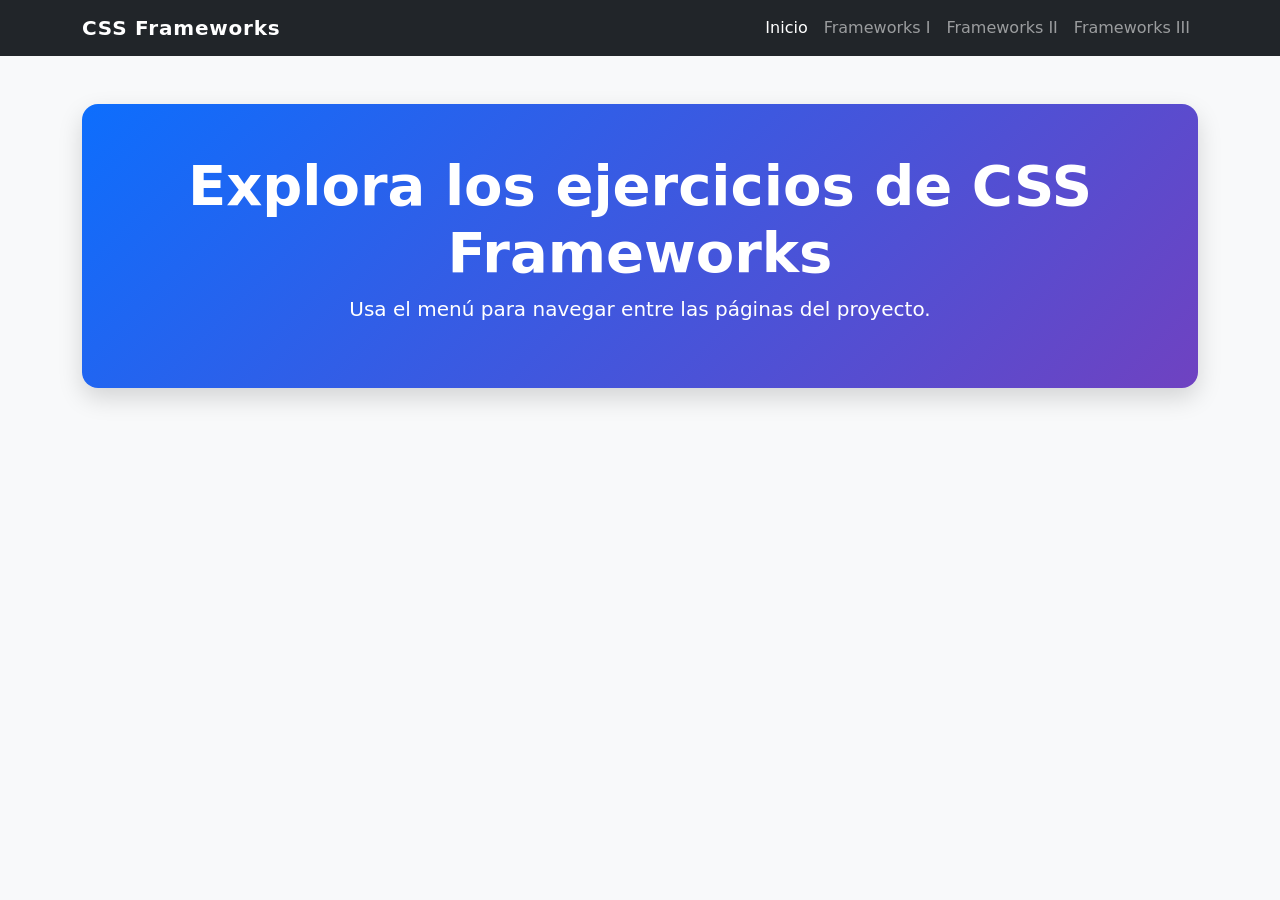
<file: index.html>
<!doctype html>
<html lang="en">

<head>
    <meta charset="utf-8">
    <meta name="viewport" content="width=device-width, initial-scale=1">
    <title>Bootstrap demo</title>
    <!-- CSS de Bootstrap vía CDN -->
    <link href="https://cdn.jsdelivr.net/npm/bootstrap@5.3.8/dist/css/bootstrap.min.css" rel="stylesheet"
        integrity="sha384-sRIl4kxILFvY47J16cr9ZwB07vP4J8+LH7qKQnuqkuIAvNWLzeN8tE5YBujZqJLB" crossorigin="anonymous">
    <!-- Bootstrap Icons -->
    <link rel="stylesheet" href="https://cdn.jsdelivr.net/npm/bootstrap-icons@1.13.1/font/bootstrap-icons.min.css">
    <link rel="stylesheet" href="style.css">
</head>

<body>
    <nav class="navbar navbar-expand-lg navbar-dark bg-dark">
        <div class="container">
            <a class="navbar-brand" href="index.html">CSS Frameworks</a>
            <button class="navbar-toggler" type="button" data-bs-toggle="collapse" data-bs-target="#navbarNav"
                aria-controls="navbarNav" aria-expanded="false" aria-label="Toggle navigation">
                <span class="navbar-toggler-icon"></span>
            </button>
            <div class="collapse navbar-collapse" id="navbarNav">
                <ul class="navbar-nav ms-auto">
                    <li class="nav-item">
                        <a class="nav-link active" aria-current="page" href="index.html">Inicio</a>
                    </li>
                    <li class="nav-item">
                        <a class="nav-link" href="CSS_Frameworks_I.html">Frameworks I</a>
                    </li>
                    <li class="nav-item">
                        <a class="nav-link" href="CSS_Frameworks_II.html">Frameworks II</a>
                    </li>
                    <li class="nav-item">
                        <a class="nav-link" href="CSS_Frameworks_III.html">Frameworks III</a>
                    </li>
                </ul>
            </div>
        </div>
    </nav>

    <main class="container py-5">
        <section class="hero-section text-center">
            <h1 class="display-4 fw-bold">Explora los ejercicios de CSS Frameworks</h1>
            <p class="lead">Usa el menú para navegar entre las páginas del proyecto.</p>
        </section>
    </main>

    <!-- Bootstrap JS -->
    <script src="https://cdn.jsdelivr.net/npm/bootstrap@5.3.8/dist/js/bootstrap.bundle.min.js"
        integrity="sha384-FKyoEForCGlyvwx9Hj09JcYn3nv7wiPVlz7YYwJrWVcXK/BmnVDxM+D2scQbITxI"
        crossorigin="anonymous"></script>
</body>

</html>
</file>
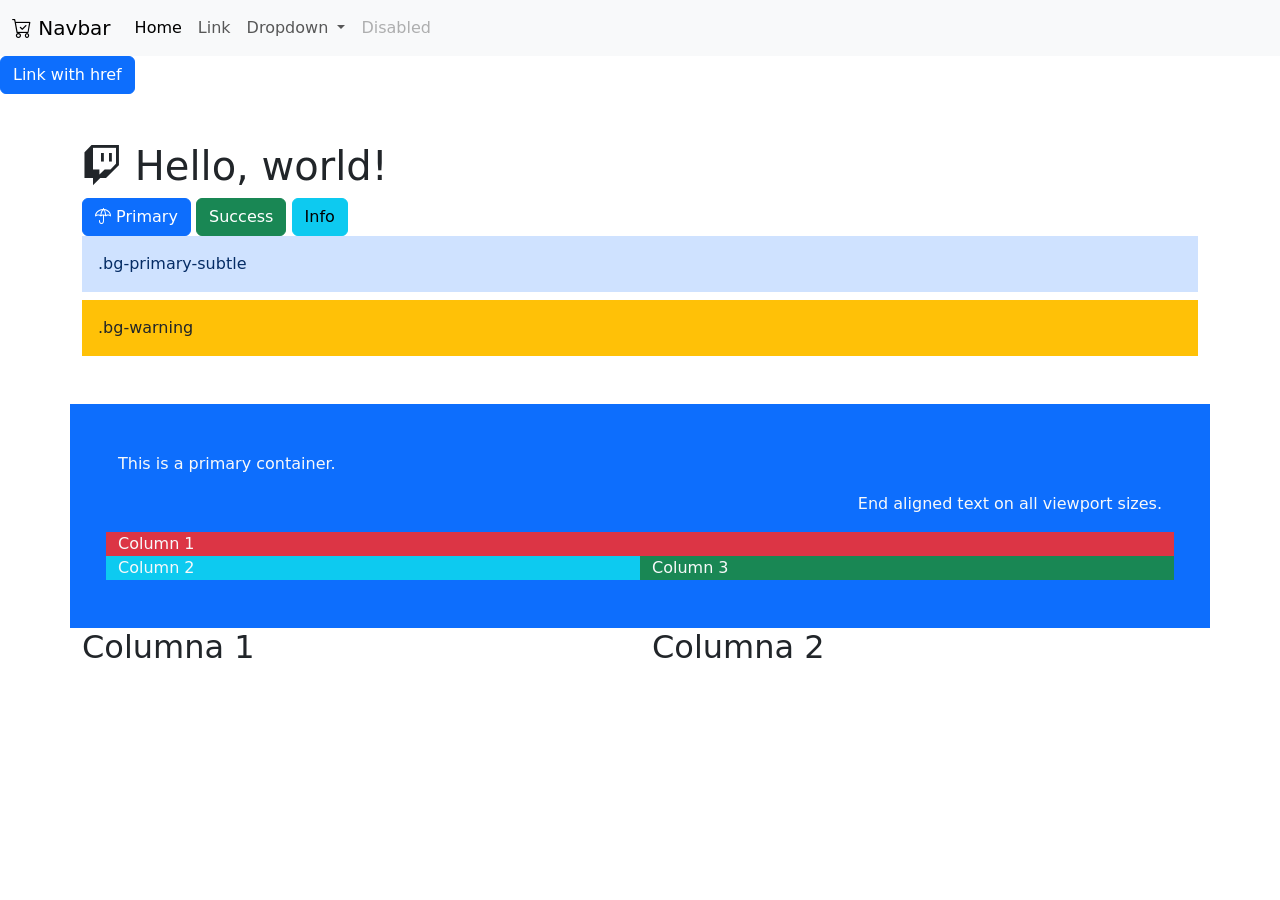
<file: CSS_Frameworks_I.html>
<!doctype html>
<html lang="en">

<head>
    <meta charset="utf-8">
    <meta name="viewport" content="width=device-width, initial-scale=1">
    <title>Bootstrap demo</title>
    <!-- CSS de Bootstrap vía CDN -->
    <link href="https://cdn.jsdelivr.net/npm/bootstrap@5.3.8/dist/css/bootstrap.min.css" rel="stylesheet"
        integrity="sha384-sRIl4kxILFvY47J16cr9ZwB07vP4J8+LH7qKQnuqkuIAvNWLzeN8tE5YBujZqJLB" crossorigin="anonymous">
    <!-- Bootstrap Icons -->
    <link rel="stylesheet" href="https://cdn.jsdelivr.net/npm/bootstrap-icons@1.13.1/font/bootstrap-icons.min.css">
</head>

<body>

    <nav class="navbar navbar-expand-lg bg-body-tertiary">
        <div class="container-fluid">
            <a class="navbar-brand" href="#">
                <i class="bi bi-cart-check"></i>
                Navbar
            </a>
            <button class="navbar-toggler" type="button" data-bs-toggle="collapse"
                data-bs-target="#navbarSupportedContent" aria-controls="navbarSupportedContent" aria-expanded="false"
                aria-label="Toggle navigation">
                <span class="navbar-toggler-icon"></span>
            </button>
            <div class="collapse navbar-collapse" id="navbarSupportedContent">
                <ul class="navbar-nav me-auto mb-2 mb-lg-0">
                    <li class="nav-item">
                        <a class="nav-link active" aria-current="page" href="#">Home</a>
                    </li>
                    <li class="nav-item">
                        <a class="nav-link" href="#">Link</a>
                    </li>
                    <li class="nav-item dropdown">
                        <a class="nav-link dropdown-toggle" href="#" role="button" data-bs-toggle="dropdown"
                            aria-expanded="false">
                            Dropdown
                        </a>
                        <ul class="dropdown-menu">
                            <li><a class="dropdown-item" href="#">Action</a></li>
                            <li><a class="dropdown-item" href="#">Another action</a></li>
                            <li>
                                <hr class="dropdown-divider">
                            </li>
                            <li><a class="dropdown-item" href="#">Something else here</a></li>
                        </ul>
                    </li>
                    <li class="nav-item">
                        <a class="nav-link disabled" aria-disabled="true">Disabled</a>
                    </li>
                </ul>
            </div>
        </div>
    </nav>

    <a class="btn btn-primary" data-bs-toggle="offcanvas" href="#offcanvasExample" role="button"
        aria-controls="offcanvasExample">
        Link with href
    </a>

    <div class="offcanvas offcanvas-start" tabindex="-1" id="offcanvasExample" aria-labelledby="offcanvasExampleLabel">
        <div class="offcanvas-header">
            <h5 class="offcanvas-title" id="offcanvasExampleLabel">Offcanvas</h5>
            <button type="button" class="btn-close" data-bs-dismiss="offcanvas" aria-label="Close"></button>
        </div>
        <div class="offcanvas-body">
            <div>
                Some text as placeholder. In real life you can have the elements you have chosen. Like, text, images,
                lists, etc.
            </div>
            <div class="dropdown mt-3">
                <button class="btn btn-secondary dropdown-toggle" type="button" data-bs-toggle="dropdown">
                    Dropdown button
                </button>
                <ul class="dropdown-menu">
                    <li><a class="dropdown-item" href="#">Action</a></li>
                    <li><a class="dropdown-item" href="#">Another action</a></li>
                    <li><a class="dropdown-item" href="#">Something else here</a></li>
                </ul>
            </div>
        </div>
    </div>

    <div class="container my-5">
        <h1>
            <i class="bi bi-twitch"></i>
            Hello, world!
        </h1>

        <button type="button" class="btn btn-primary">
            <i class="bi bi-umbrella"></i>
            Primary
        </button>

        <button type="button" class="btn btn-success">Success</button>
        <button type="button" class="btn btn-info">Info</button>


        <div class="p-3 mb-2 bg-primary-subtle text-primary-emphasis">.bg-primary-subtle</div>

        <div class="p-3 mb-2 bg-warning text-dark">.bg-warning</div>


    </div>

    <div class="container bg-primary text-light p-5">
        <!-- Content here -->
        <p>This is a primary container.</p>

        <p class="text-end">End aligned text on all viewport sizes.</p>

        <div class="row">

            <div class="col col-sm-12 bg-danger">
                Column 1
            </div>

            <div class="col bg-info">
                Column 2
            </div>

            <div class="col bg-success">
                Column 3
            </div>
        </div>

    </div>

    <div class="container">
        <div class="row">
            <!-- En tablets (md) ocupa 6 columnas (la mitad de 12) -->
            <!-- En móviles ocupa las 12 columnas por defecto -->
            <div class="col-md-6">
                <h2>Columna 1</h2>
            </div>

            <div class="col-md-6">
                <h2>Columna 2</h2>
            </div>
        </div>
    </div>

    <!-- Bootstrap JS -->
    <script src="https://cdn.jsdelivr.net/npm/bootstrap@5.3.8/dist/js/bootstrap.bundle.min.js"
        integrity="sha384-FKyoEForCGlyvwx9Hj09JcYn3nv7wiPVlz7YYwJrWVcXK/BmnVDxM+D2scQbITxI"
        crossorigin="anonymous"></script>
</body>

</html>
</file>
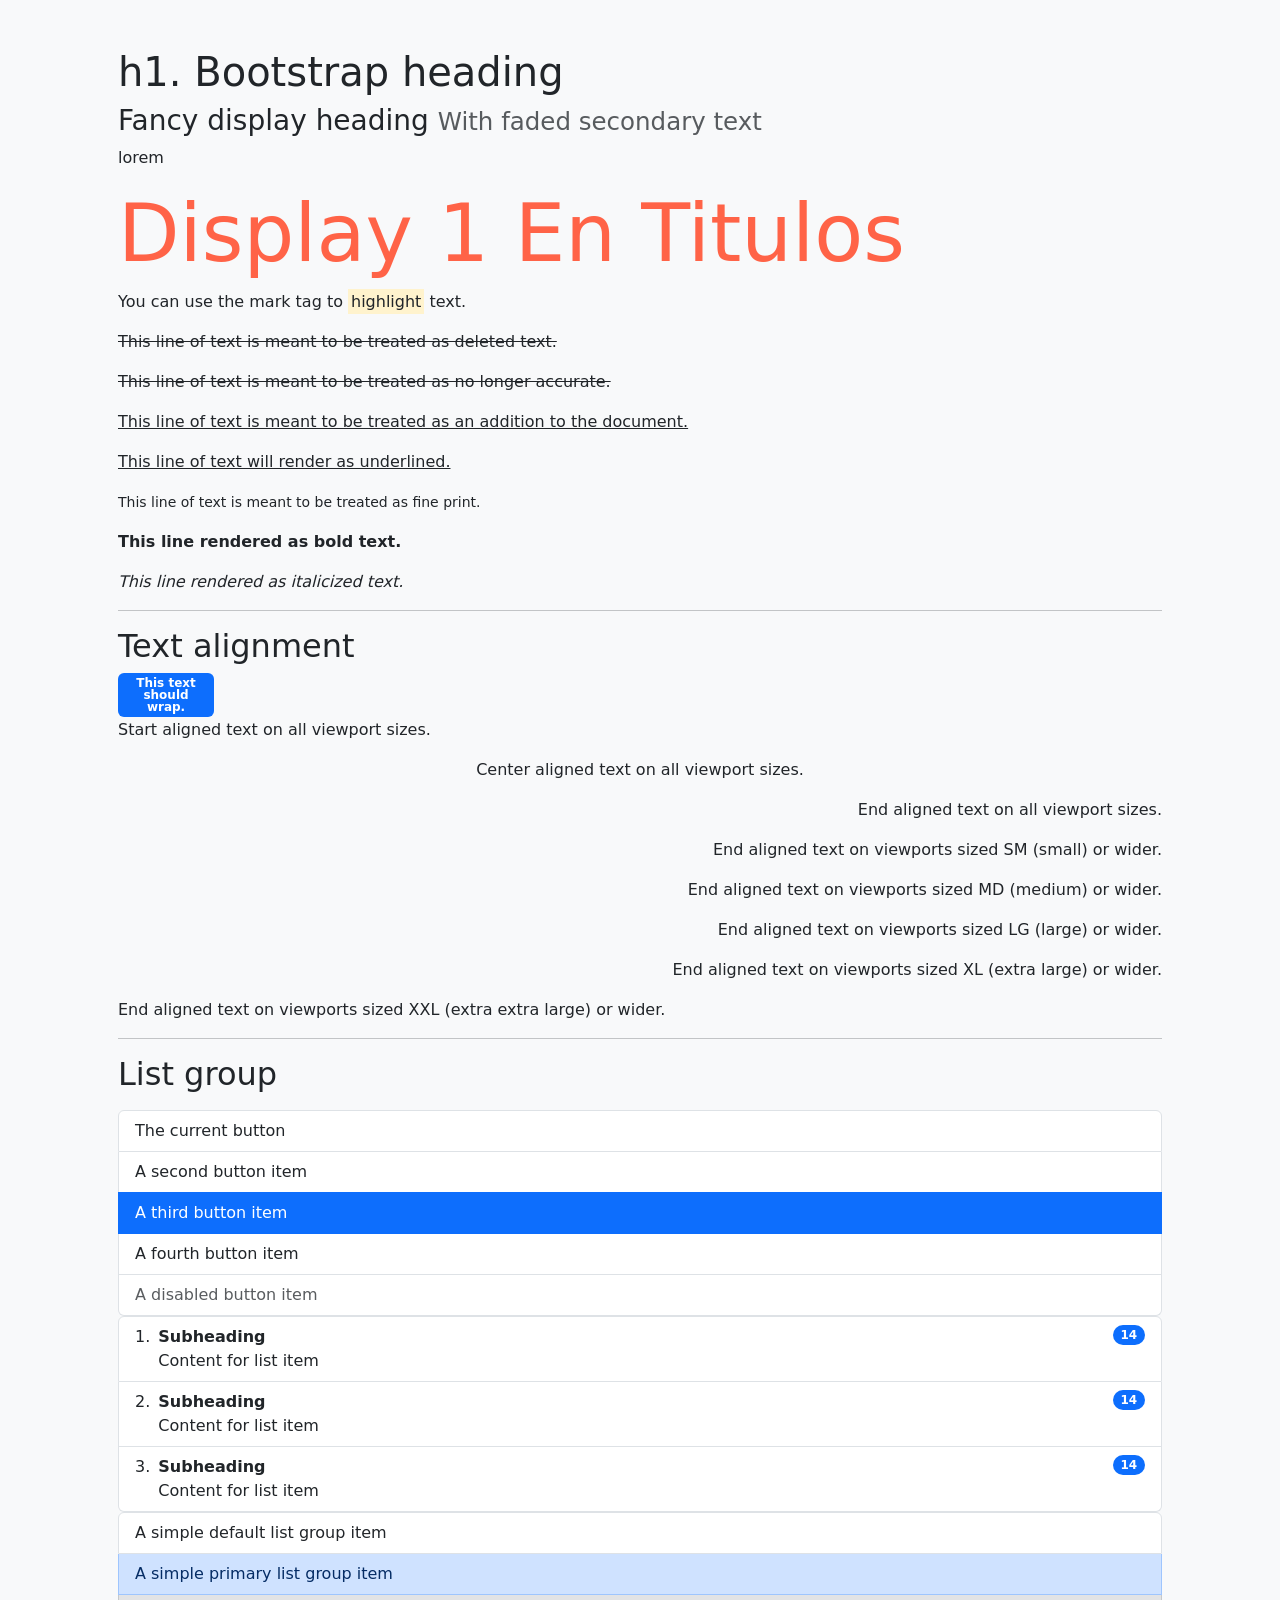
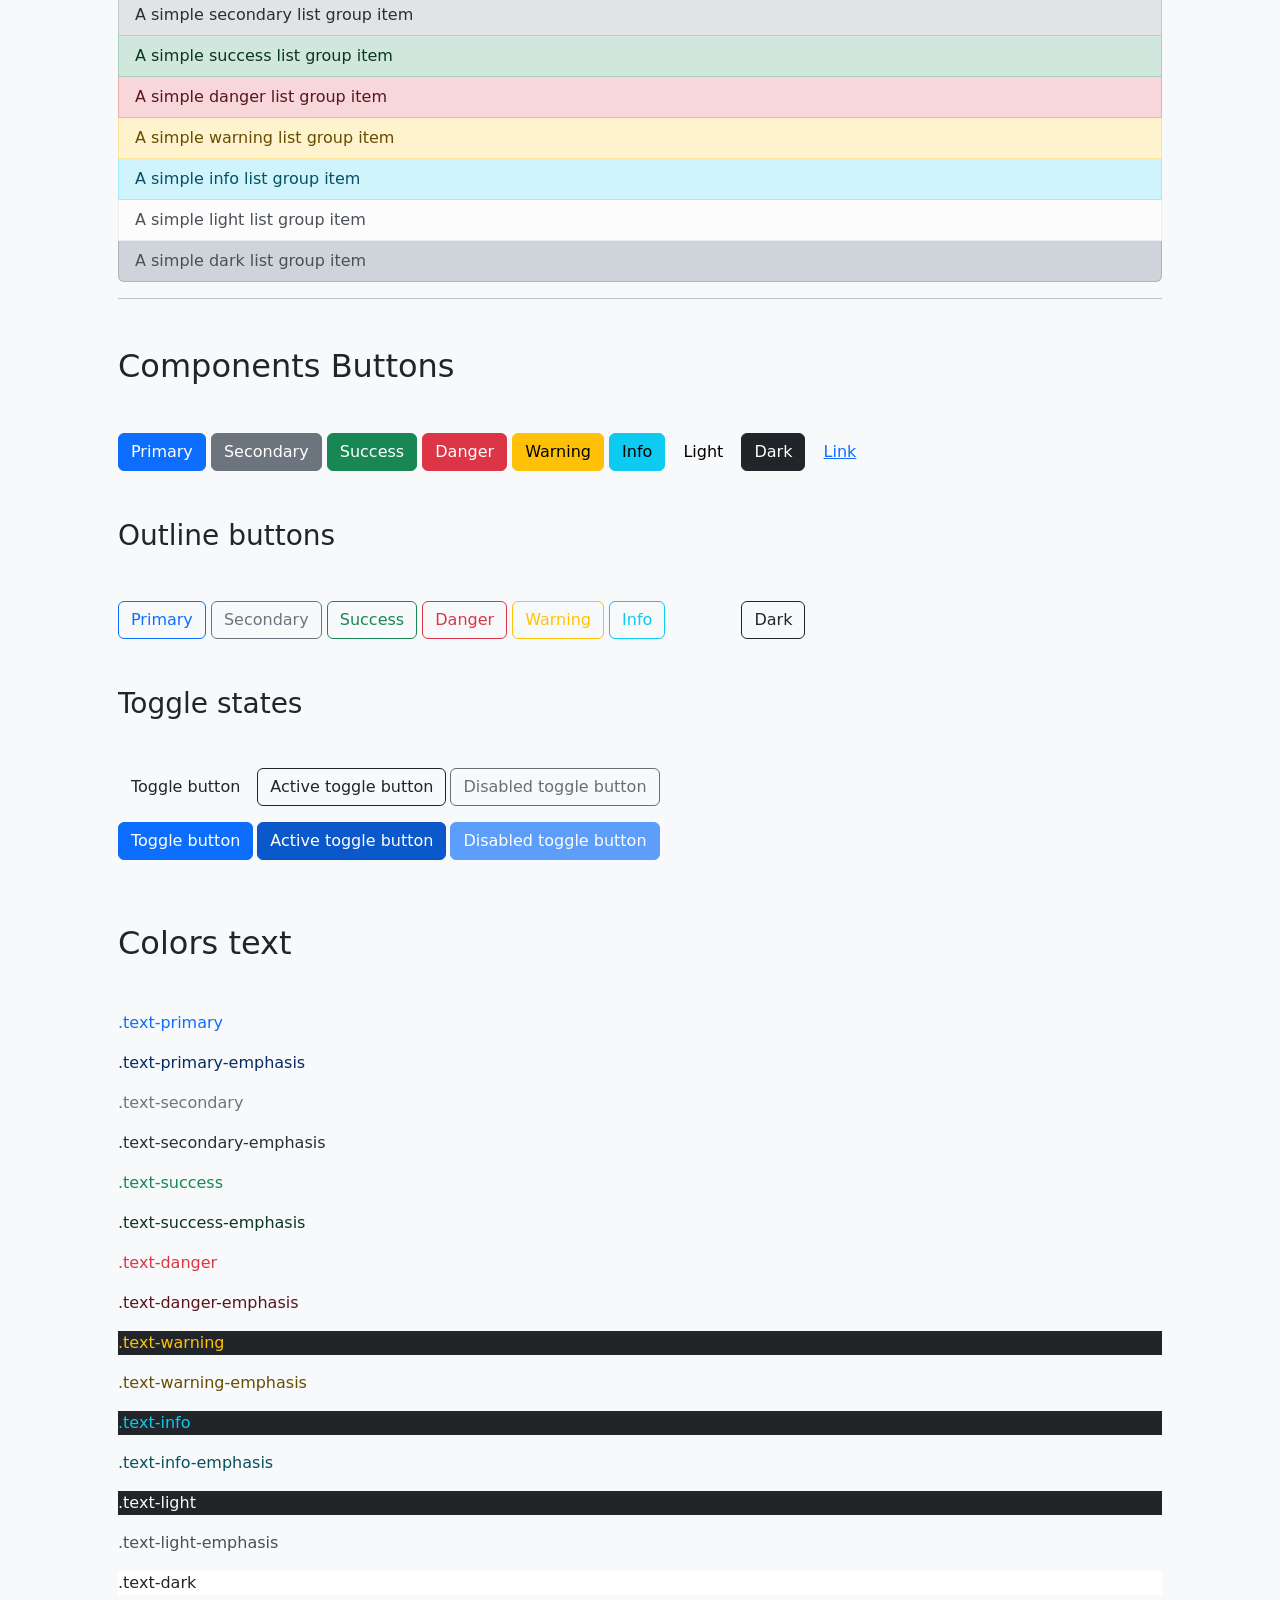
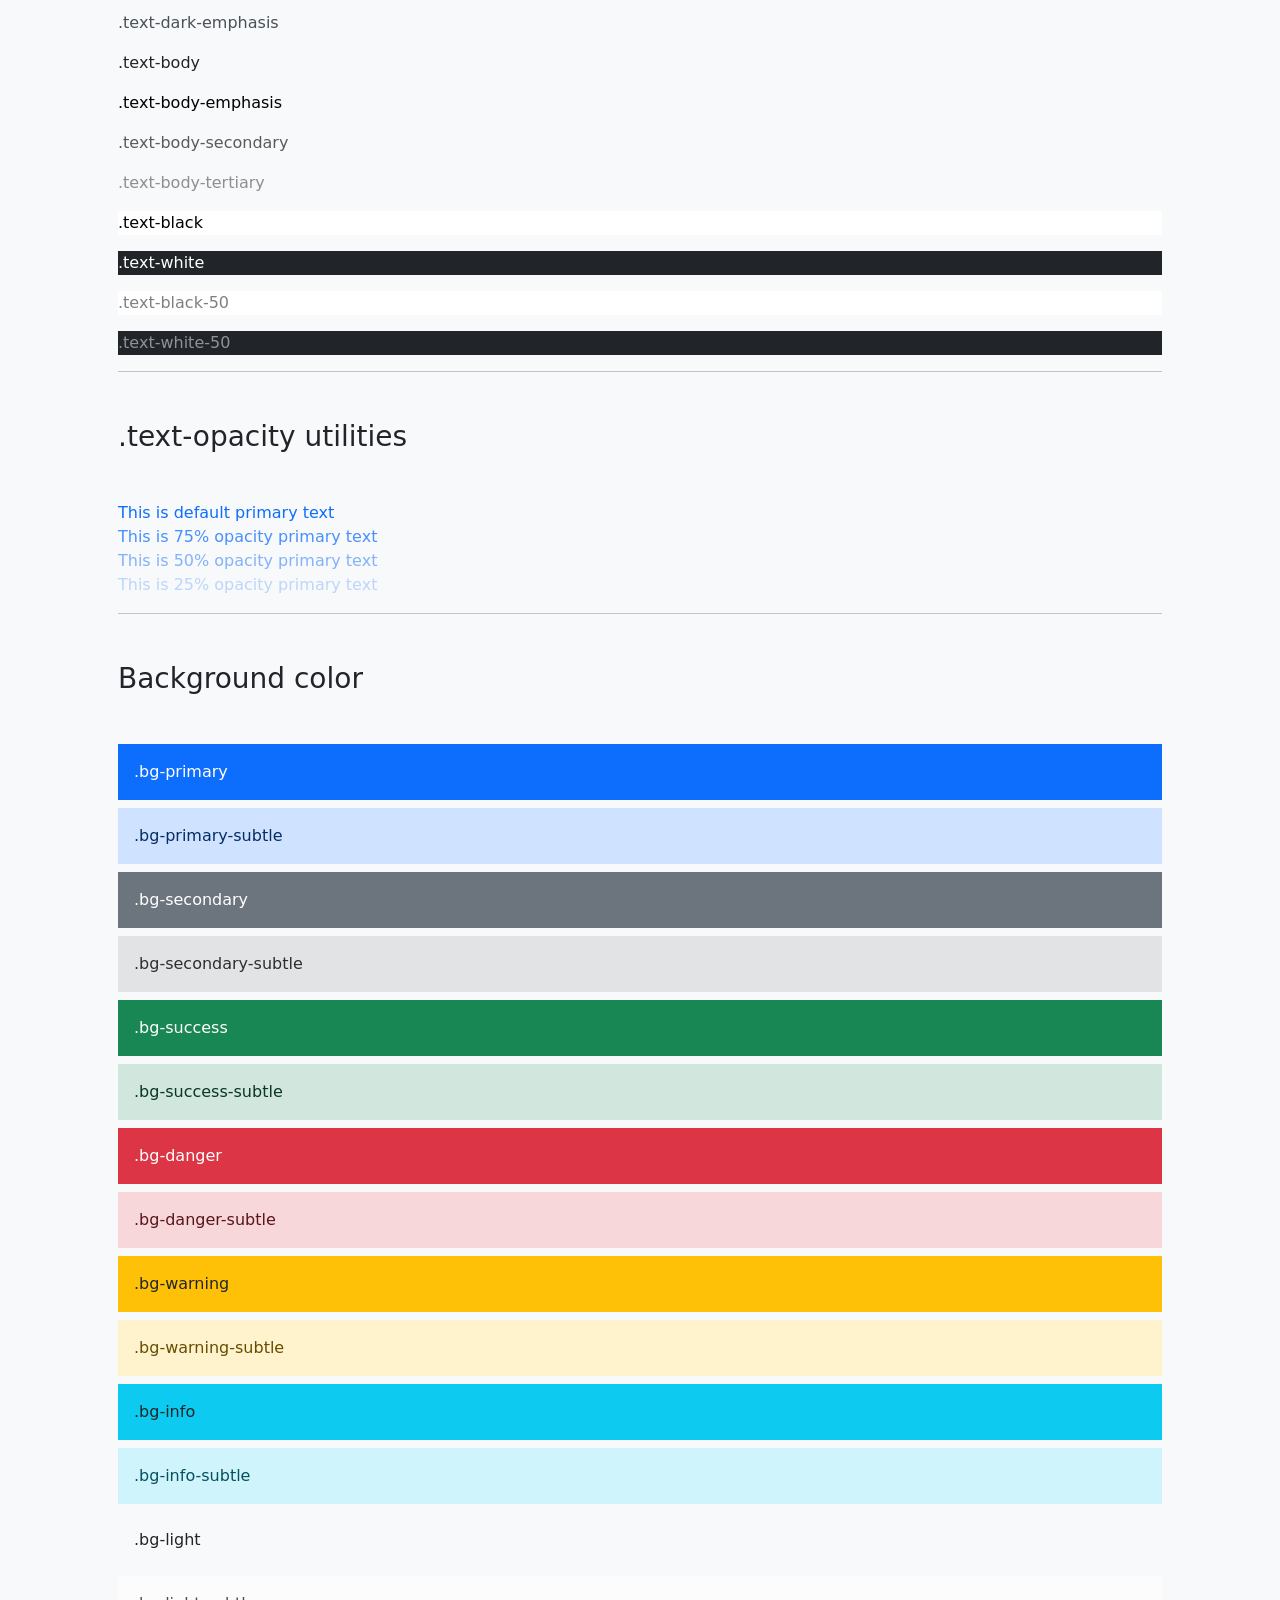
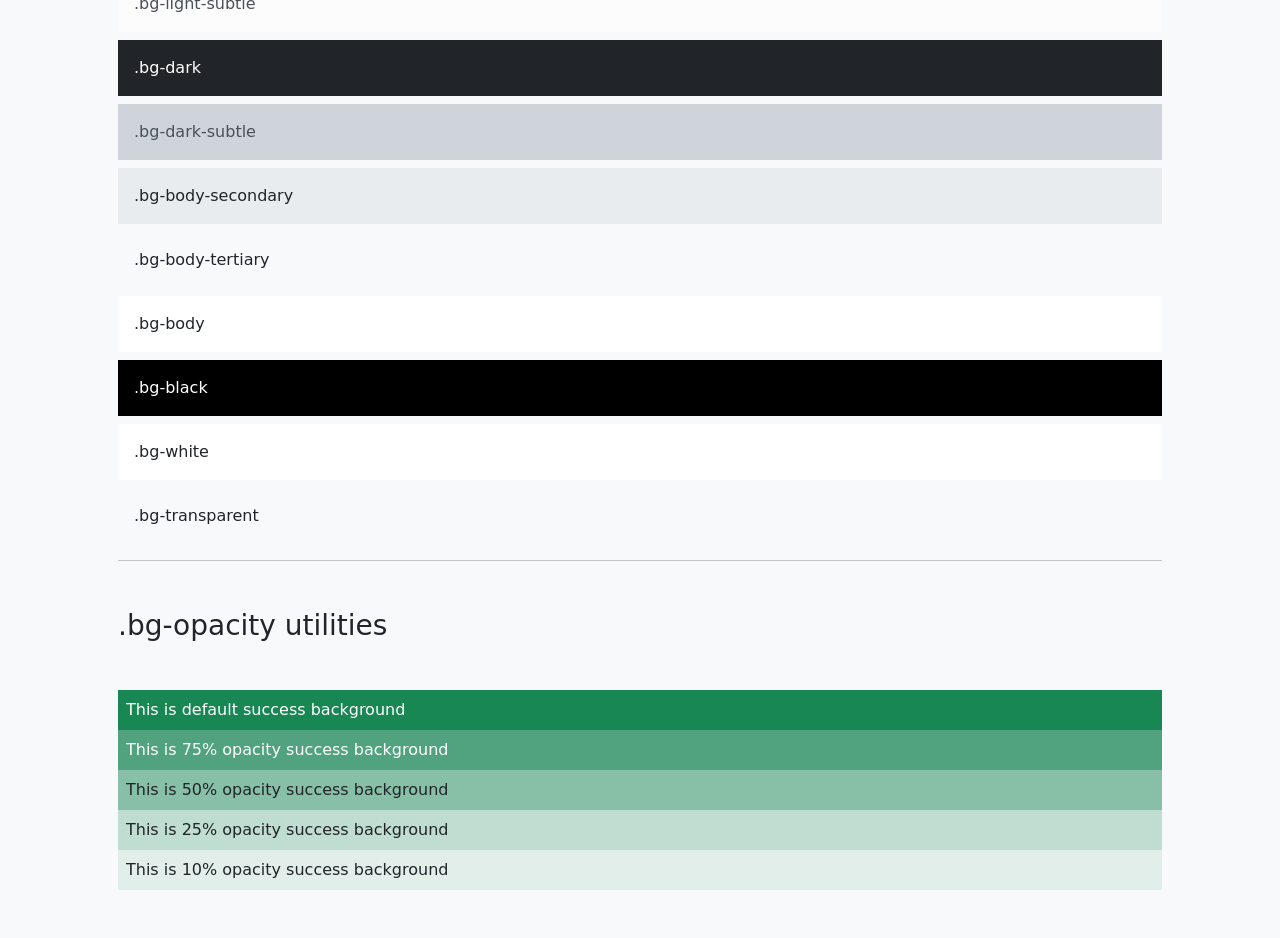
<file: CSS_Frameworks_II.html>
<!doctype html>
<html lang="en">

<head>
    <meta charset="utf-8">
    <meta name="viewport" content="width=device-width, initial-scale=1">
    <title>Bootstrap demo</title>
    <link href="https://cdn.jsdelivr.net/npm/bootstrap@5.3.8/dist/css/bootstrap.min.css" rel="stylesheet"
        integrity="sha384-sRIl4kxILFvY47J16cr9ZwB07vP4J8+LH7qKQnuqkuIAvNWLzeN8tE5YBujZqJLB" crossorigin="anonymous">

    <!-- Tu archivo personalizado SIEMPRE va después -->
    <link rel="stylesheet" href="style.css">
</head>

<body>

    <main class="container p-5">
        <h1>h1. Bootstrap heading</h1>
        <!-- <h2>h2. Bootstrap heading</h2>
        <h3>h3. Bootstrap heading</h3>
        <h4>h4. Bootstrap heading</h4>
        <h5>h5. Bootstrap heading</h5>
        <h6>h6. Bootstrap heading</h6> -->
        <h3>
            Fancy display heading
            <small class="text-body-secondary">With faded secondary text</small>
        </h3>

        <p>lorem</p>

        <h1 class="display-1">Display 1 en titulos</h1>

        <p>You can use the mark tag to <mark>highlight</mark> text.</p>
        <p><del>This line of text is meant to be treated as deleted text.</del></p>
        <p><s>This line of text is meant to be treated as no longer accurate.</s></p>
        <p><ins>This line of text is meant to be treated as an addition to the document.</ins></p>
        <p><u>This line of text will render as underlined.</u></p>
        <p><small>This line of text is meant to be treated as fine print.</small></p>
        <p><strong>This line rendered as bold text.</strong></p>
        <p><em>This line rendered as italicized text.</em></p>

        <hr>

        <h2>Text alignment</h2>

        <div class="badge text-bg-primary text-wrap" style="width: 6rem;">
            This text should wrap.
        </div>

        <p class="text-start">Start aligned text on all viewport sizes.</p>
        <p class="text-center">Center aligned text on all viewport sizes.</p>
        <p class="text-end">End aligned text on all viewport sizes.</p>
        <p class="text-sm-end">End aligned text on viewports sized SM (small) or wider.</p>
        <p class="text-md-end">End aligned text on viewports sized MD (medium) or wider.</p>
        <p class="text-lg-end">End aligned text on viewports sized LG (large) or wider.</p>
        <p class="text-xl-end">End aligned text on viewports sized XL (extra large) or wider.</p>
        <p class="text-xxl-end">End aligned text on viewports sized XXL (extra extra large) or wider.</p>

        <hr>
        <h2 class="my-3">List group</h2>

        <div class="list-group">
            <button type="button" class="list-group-item list-group-item-action" aria-current="true">
                The current button
            </button>
            <button type="button" class="list-group-item list-group-item-action">A second button item</button>
            <button type="button" class="list-group-item list-group-item-action active">A third button item</button>
            <button type="button" class="list-group-item list-group-item-action">A fourth button item</button>
            <button type="button" class="list-group-item list-group-item-action" disabled>A disabled button
                item</button>
        </div>

        <ol class="list-group list-group-numbered">
            <li class="list-group-item d-flex justify-content-between align-items-start">
                <div class="ms-2 me-auto">
                    <div class="fw-bold">Subheading</div>
                    Content for list item
                </div>
                <span class="badge text-bg-primary rounded-pill">14</span>
            </li>
            <li class="list-group-item d-flex justify-content-between align-items-start">
                <div class="ms-2 me-auto">
                    <div class="fw-bold">Subheading</div>
                    Content for list item
                </div>
                <span class="badge text-bg-primary rounded-pill">14</span>
            </li>
            <li class="list-group-item d-flex justify-content-between align-items-start">
                <div class="ms-2 me-auto">
                    <div class="fw-bold">Subheading</div>
                    Content for list item
                </div>
                <span class="badge text-bg-primary rounded-pill">14</span>
            </li>
        </ol>

        <ul class="list-group">
            <li class="list-group-item">A simple default list group item</li>

            <li class="list-group-item list-group-item-primary">A simple primary list group item</li>
            <li class="list-group-item list-group-item-secondary">A simple secondary list group item</li>
            <li class="list-group-item list-group-item-success">A simple success list group item</li>
            <li class="list-group-item list-group-item-danger">A simple danger list group item</li>
            <li class="list-group-item list-group-item-warning">A simple warning list group item</li>
            <li class="list-group-item list-group-item-info">A simple info list group item</li>
            <li class="list-group-item list-group-item-light">A simple light list group item</li>
            <li class="list-group-item list-group-item-dark">A simple dark list group item</li>
        </ul>

        <hr>
        <h2 class="my-5">
            Components Buttons
        </h2>

        <button type="button" class="btn btn-primary">Primary</button>
        <button type="button" class="btn btn-secondary">Secondary</button>
        <button type="button" class="btn btn-success">Success</button>
        <button type="button" class="btn btn-danger">Danger</button>
        <button type="button" class="btn btn-warning">Warning</button>
        <button type="button" class="btn btn-info">Info</button>
        <button type="button" class="btn btn-light">Light</button>
        <button type="button" class="btn btn-dark">Dark</button>
        <button type="button" class="btn btn-link">Link</button>

        <h3 class="my-5">Outline buttons</h3>

        <button type="button" class="btn btn-outline-primary">Primary</button>
        <button type="button" class="btn btn-outline-secondary">Secondary</button>
        <button type="button" class="btn btn-outline-success">Success</button>
        <button type="button" class="btn btn-outline-danger">Danger</button>
        <button type="button" class="btn btn-outline-warning">Warning</button>
        <button type="button" class="btn btn-outline-info">Info</button>
        <button type="button" class="btn btn-outline-light">Light</button>
        <button type="button" class="btn btn-outline-dark">Dark</button>

        <h3 class="my-5">Toggle states</h3>

        <p class="d-inline-flex gap-1">
            <button type="button" class="btn" data-bs-toggle="button">Toggle button</button>
            <button type="button" class="btn active" data-bs-toggle="button" aria-pressed="true">Active toggle
                button</button>
            <button type="button" class="btn" disabled data-bs-toggle="button">Disabled toggle button</button>
        </p>
        <p class="d-inline-flex gap-1">
            <button type="button" class="btn btn-primary" data-bs-toggle="button">Toggle button</button>
            <button type="button" class="btn btn-primary active" data-bs-toggle="button" aria-pressed="true">Active
                toggle button</button>
            <button type="button" class="btn btn-primary" disabled data-bs-toggle="button">Disabled toggle
                button</button>
        </p>

        <h2 class="my-5">
            Colors text
        </h2>
        <p class="text-primary">.text-primary</p>
        <p class="text-primary-emphasis">.text-primary-emphasis</p>
        <p class="text-secondary">.text-secondary</p>
        <p class="text-secondary-emphasis">.text-secondary-emphasis</p>
        <p class="text-success">.text-success</p>
        <p class="text-success-emphasis">.text-success-emphasis</p>
        <p class="text-danger">.text-danger</p>
        <p class="text-danger-emphasis">.text-danger-emphasis</p>
        <p class="text-warning bg-dark">.text-warning</p>
        <p class="text-warning-emphasis">.text-warning-emphasis</p>
        <p class="text-info bg-dark">.text-info</p>
        <p class="text-info-emphasis">.text-info-emphasis</p>
        <p class="text-light bg-dark">.text-light</p>
        <p class="text-light-emphasis">.text-light-emphasis</p>
        <p class="text-dark bg-white">.text-dark</p>
        <p class="text-dark-emphasis">.text-dark-emphasis</p>

        <p class="text-body">.text-body</p>
        <p class="text-body-emphasis">.text-body-emphasis</p>
        <p class="text-body-secondary">.text-body-secondary</p>
        <p class="text-body-tertiary">.text-body-tertiary</p>

        <p class="text-black bg-white">.text-black</p>
        <p class="text-white bg-dark">.text-white</p>
        <p class="text-black-50 bg-white">.text-black-50</p>
        <p class="text-white-50 bg-dark">.text-white-50</p>

        <hr>
        <h3 class="my-5">.text-opacity utilities</h3>

        <div class="text-primary">This is default primary text</div>
        <div class="text-primary text-opacity-75">This is 75% opacity primary text</div>
        <div class="text-primary text-opacity-50">This is 50% opacity primary text</div>
        <div class="text-primary text-opacity-25">This is 25% opacity primary text</div>

        <hr>
        <h3 class="my-5">Background color</h3>

        <div class="p-3 mb-2 bg-primary text-white">.bg-primary</div>
        <div class="p-3 mb-2 bg-primary-subtle text-primary-emphasis">.bg-primary-subtle</div>
        <div class="p-3 mb-2 bg-secondary text-white">.bg-secondary</div>
        <div class="p-3 mb-2 bg-secondary-subtle text-secondary-emphasis">.bg-secondary-subtle</div>
        <div class="p-3 mb-2 bg-success text-white">.bg-success</div>
        <div class="p-3 mb-2 bg-success-subtle text-success-emphasis">.bg-success-subtle</div>
        <div class="p-3 mb-2 bg-danger text-white">.bg-danger</div>
        <div class="p-3 mb-2 bg-danger-subtle text-danger-emphasis">.bg-danger-subtle</div>
        <div class="p-3 mb-2 bg-warning text-dark">.bg-warning</div>
        <div class="p-3 mb-2 bg-warning-subtle text-warning-emphasis">.bg-warning-subtle</div>
        <div class="p-3 mb-2 bg-info text-dark">.bg-info</div>
        <div class="p-3 mb-2 bg-info-subtle text-info-emphasis">.bg-info-subtle</div>
        <div class="p-3 mb-2 bg-light text-dark">.bg-light</div>
        <div class="p-3 mb-2 bg-light-subtle text-light-emphasis">.bg-light-subtle</div>
        <div class="p-3 mb-2 bg-dark text-white">.bg-dark</div>
        <div class="p-3 mb-2 bg-dark-subtle text-dark-emphasis">.bg-dark-subtle</div>
        <div class="p-3 mb-2 bg-body-secondary">.bg-body-secondary</div>
        <div class="p-3 mb-2 bg-body-tertiary">.bg-body-tertiary</div>
        <div class="p-3 mb-2 bg-body text-body">.bg-body</div>
        <div class="p-3 mb-2 bg-black text-white">.bg-black</div>
        <div class="p-3 mb-2 bg-white text-dark">.bg-white</div>
        <div class="p-3 mb-2 bg-transparent text-body">.bg-transparent</div>

        <hr>
        <h3 class="my-5">.bg-opacity utilities</h3>

        <div class="bg-success p-2 text-white">This is default success background</div>
        <div class="bg-success p-2 text-white bg-opacity-75">This is 75% opacity success background</div>
        <div class="bg-success p-2 text-dark bg-opacity-50">This is 50% opacity success background</div>
        <div class="bg-success p-2 text-dark bg-opacity-25">This is 25% opacity success background</div>
        <div class="bg-success p-2 text-dark bg-opacity-10">This is 10% opacity success background</div>
    </main>







    <script src="https://cdn.jsdelivr.net/npm/bootstrap@5.3.8/dist/js/bootstrap.bundle.min.js"
        integrity="sha384-FKyoEForCGlyvwx9Hj09JcYn3nv7wiPVlz7YYwJrWVcXK/BmnVDxM+D2scQbITxI"
        crossorigin="anonymous"></script>
</body>

</html>
</file>
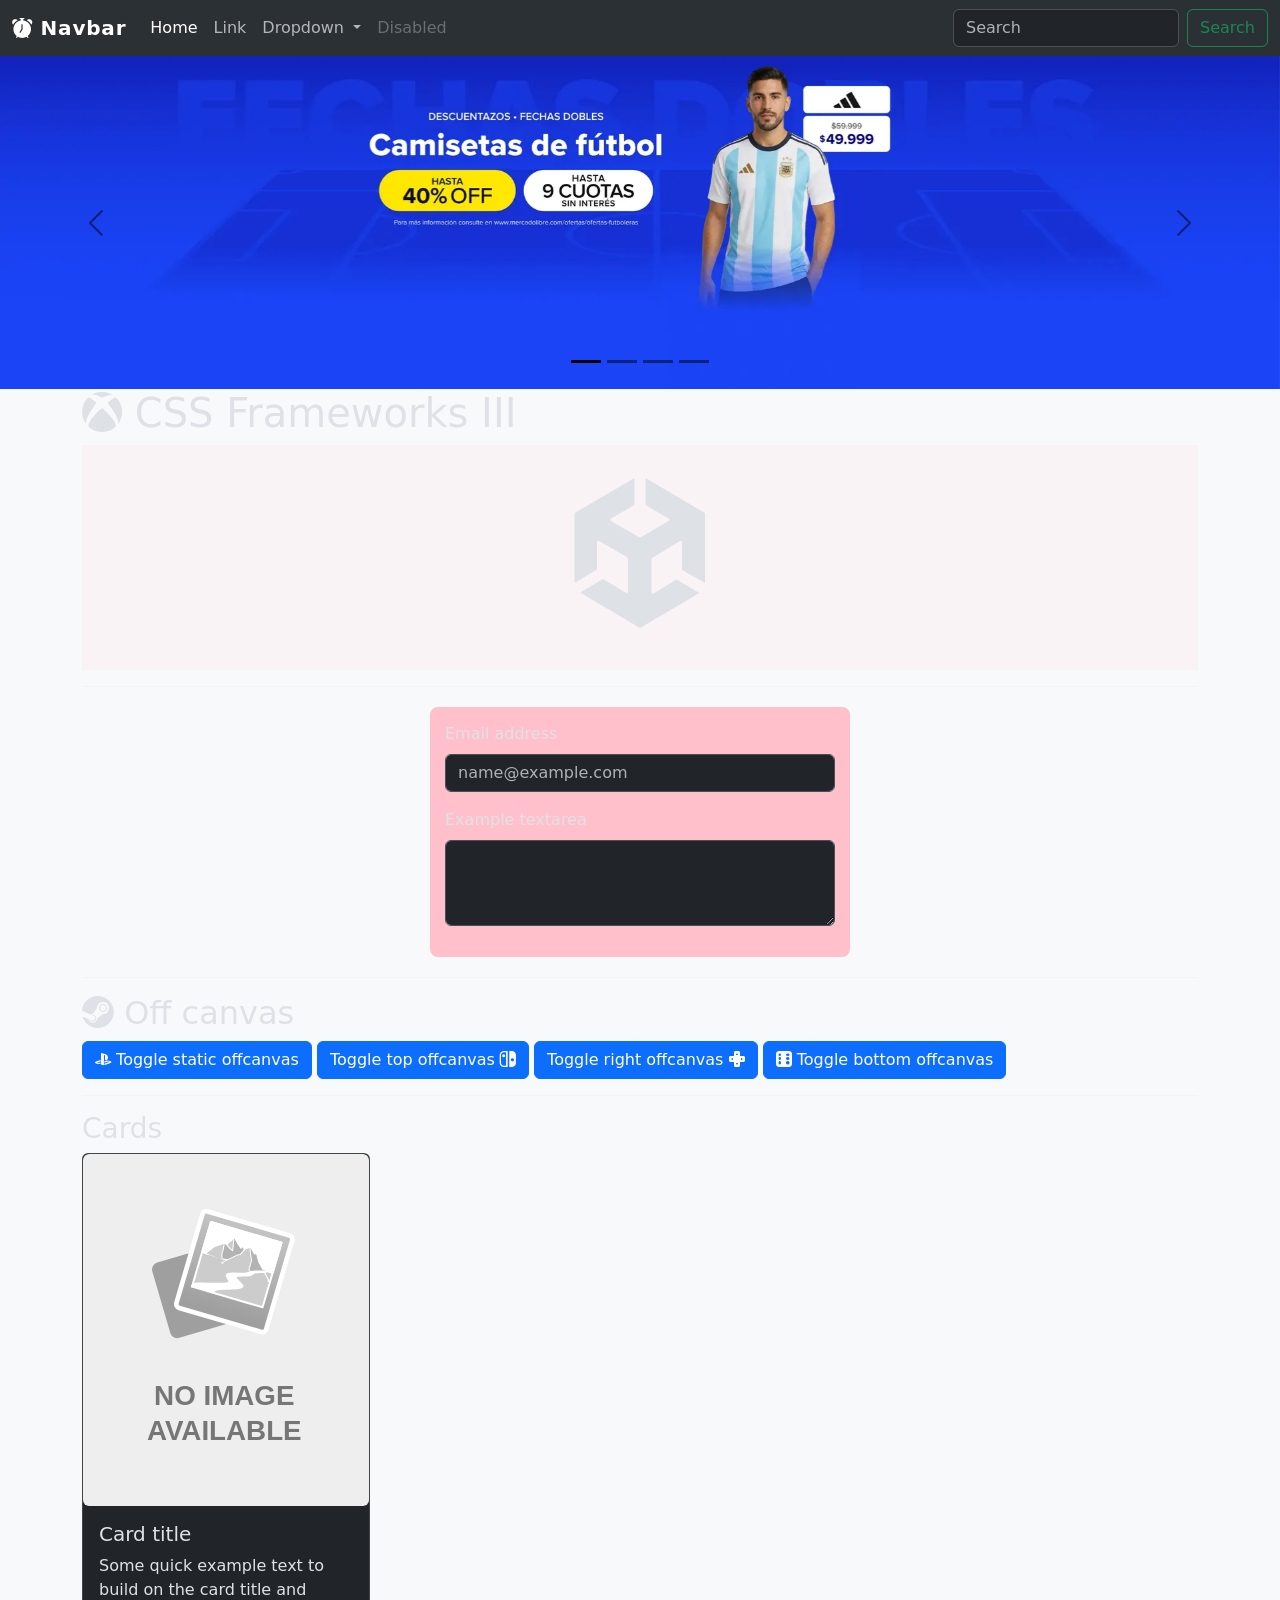
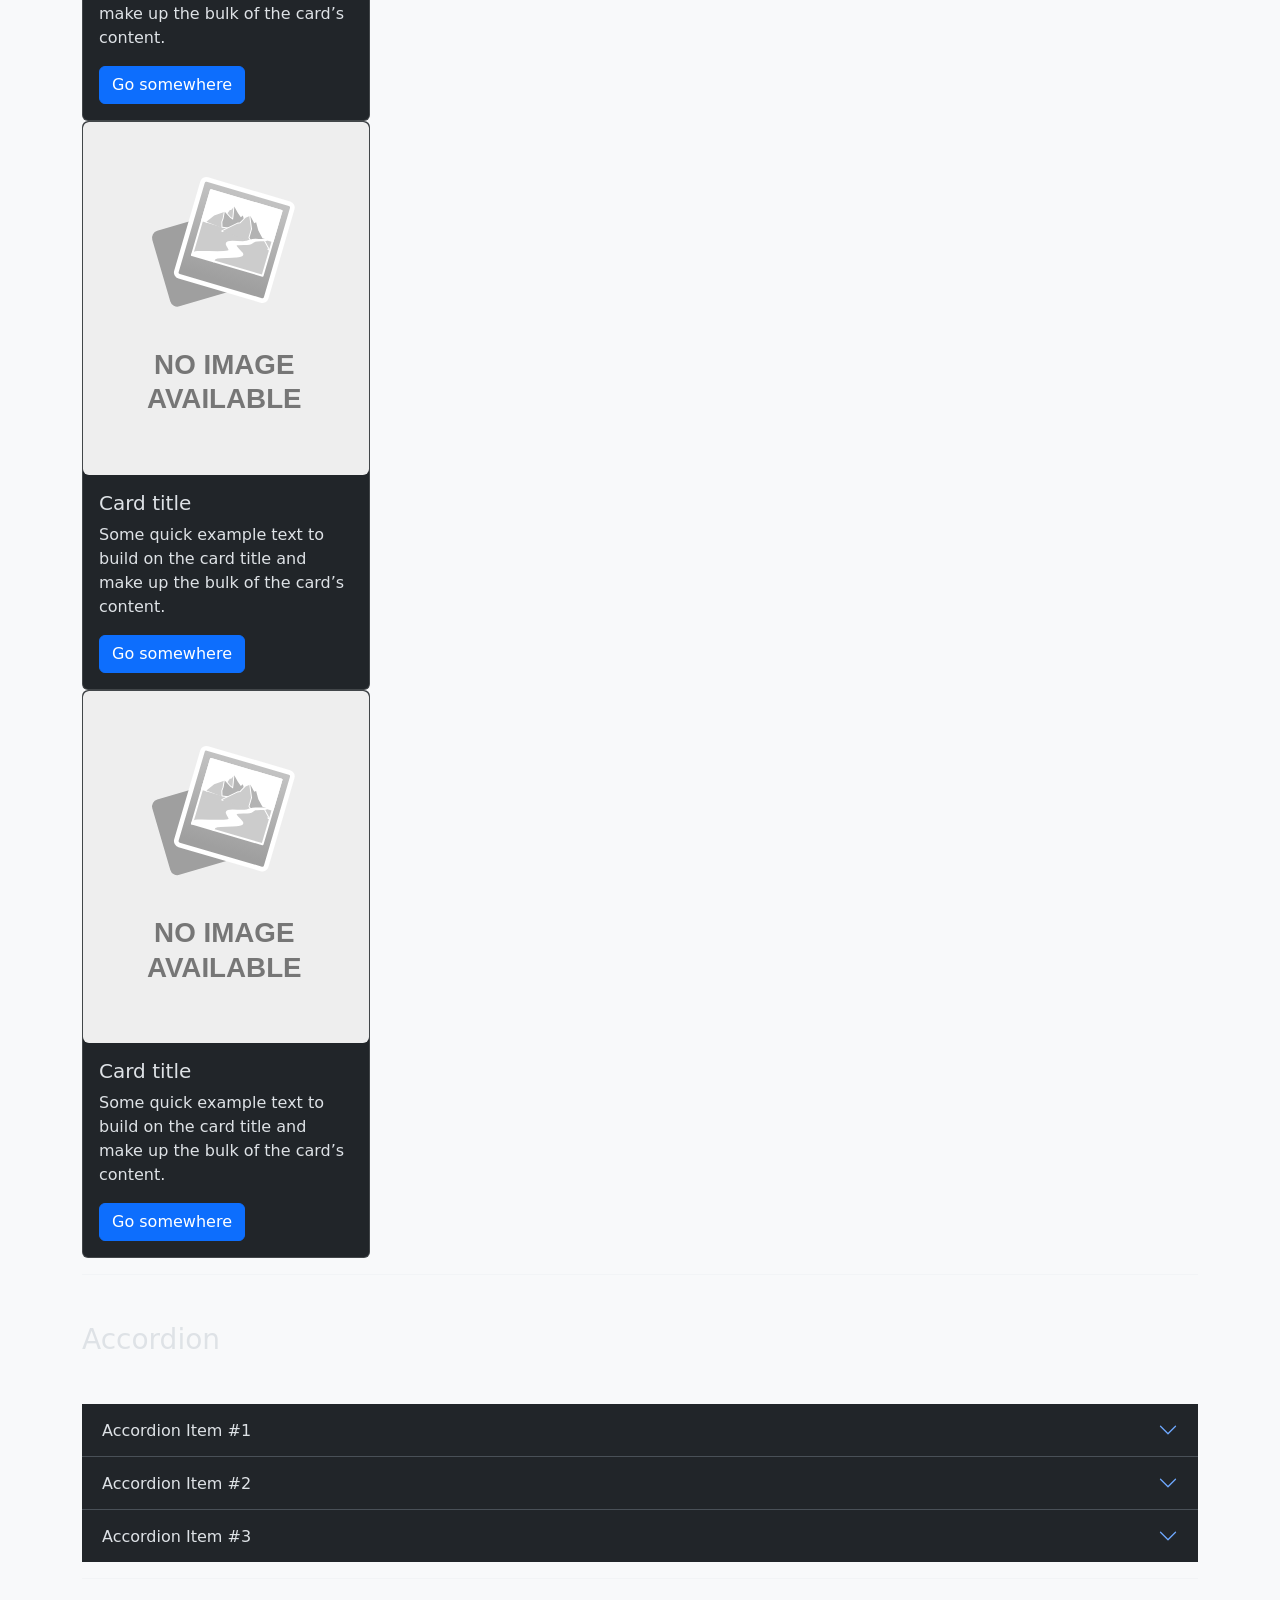
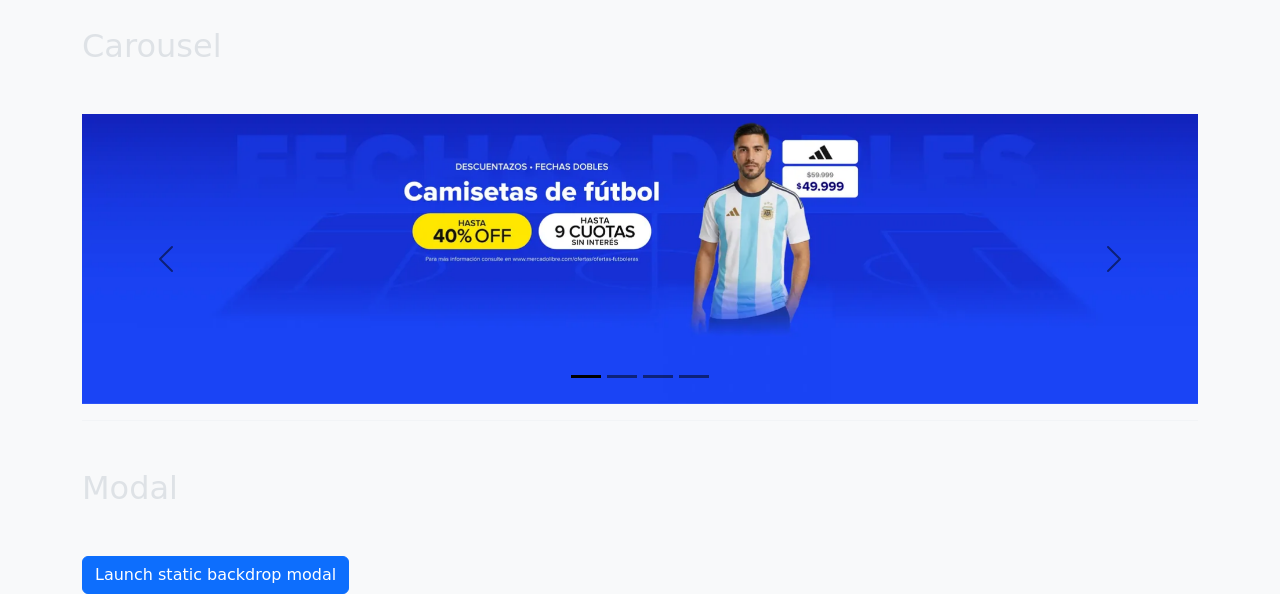
<file: CSS_Frameworks_III.html>
<!doctype html>
<html lang="en" data-bs-theme="dark">

<head>
    <meta charset="utf-8" />
    <meta name="viewport" content="width=device-width, initial-scale=1" />
    <title>CSS Frameworks III</title>
    <link href="https://cdn.jsdelivr.net/npm/bootstrap@5.3.8/dist/css/bootstrap.min.css" rel="stylesheet"
        integrity="sha384-sRIl4kxILFvY47J16cr9ZwB07vP4J8+LH7qKQnuqkuIAvNWLzeN8tE5YBujZqJLB" crossorigin="anonymous" />
    <link rel="stylesheet" href="https://cdn.jsdelivr.net/npm/bootstrap-icons@1.13.1/font/bootstrap-icons.min.css">
    <link rel="stylesheet" href="style.css">
</head>

<body>
    <!-- Navbar: Es una barra de navegación responsiva. En pantallas pequeñas, oculta automáticamente los enlaces bajo un botón. -->
    <nav class="navbar navbar-expand-lg bg-body-tertiary">
        <div class="container-fluid">
            <a class="navbar-brand" href="#">
                <i class="bi bi-alarm-fill"></i>
                Navbar</a>
            <button class="navbar-toggler" type="button" data-bs-toggle="collapse"
                data-bs-target="#navbarSupportedContent" aria-controls="navbarSupportedContent" aria-expanded="false"
                aria-label="Toggle navigation">
                <span class="navbar-toggler-icon"></span>
            </button>
            <div class="collapse navbar-collapse" id="navbarSupportedContent">
                <ul class="navbar-nav me-auto mb-2 mb-lg-0">
                    <li class="nav-item">
                        <a class="nav-link active" aria-current="page" href="#">Home</a>
                    </li>
                    <li class="nav-item">
                        <a class="nav-link" href="#">Link</a>
                    </li>
                    <li class="nav-item dropdown">
                        <a class="nav-link dropdown-toggle" href="#" role="button" data-bs-toggle="dropdown"
                            aria-expanded="false">
                            Dropdown
                        </a>
                        <ul class="dropdown-menu">
                            <li><a class="dropdown-item" href="#">Action</a></li>
                            <li><a class="dropdown-item" href="#">Another action</a></li>
                            <li>
                                <hr class="dropdown-divider" />
                            </li>
                            <li>
                                <a class="dropdown-item" href="#">Something else here</a>
                            </li>
                        </ul>
                    </li>
                    <li class="nav-item">
                        <a class="nav-link disabled" aria-disabled="true">Disabled</a>
                    </li>
                </ul>
                <form class="d-flex" role="search">
                    <input class="form-control me-2" type="search" placeholder="Search" aria-label="Search" />
                    <button class="btn btn-outline-success" type="submit">
                        Search
                    </button>
                </form>
            </div>
        </div>
    </nav>

    <div id="carouselExampleIndicators" class="carousel slide">
        <div class="carousel-indicators">
            <button type="button" data-bs-target="#carouselExampleIndicators" data-bs-slide-to="0" class="active"
                aria-current="true" aria-label="Slide 1"></button>
            <button type="button" data-bs-target="#carouselExampleIndicators" data-bs-slide-to="1"
                aria-label="Slide 2"></button>
            <button type="button" data-bs-target="#carouselExampleIndicators" data-bs-slide-to="2"
                aria-label="Slide 3"></button>
            <button type="button" data-bs-target="#carouselExampleIndicators" data-bs-slide-to="3"
                aria-label="Slide 4"></button>
        </div>
        <div class="carousel-inner">
            <div class="carousel-item active">
                <img src="slide_img/D_NQ_622408-MLA113514706555_062026-OO.webp" class="d-block w-100" alt="..." />
            </div>
            <div class="carousel-item">
                <img src="slide_img/D_NQ_701927-MLA112583785168_062026-OO.webp" class="d-block w-100" alt="..." />
            </div>
            <div class="carousel-item">
                <img src="slide_img/D_NQ_796483-MLA113524556703_062026-OO.webp" class="d-block w-100" alt="..." />
            </div>
            <div class="carousel-item">
                <img src="slide_img/D_NQ_845751-MLA112499449630_062026-OO.webp" class="d-block w-100" alt="..." />
            </div>
        </div>
        <button class="carousel-control-prev" type="button" data-bs-target="#carouselExampleIndicators"
            data-bs-slide="prev">
            <span class="carousel-control-prev-icon" aria-hidden="true"></span>
            <span class="visually-hidden">Previous</span>
        </button>

        <button class="carousel-control-next" type="button" data-bs-target="#carouselExampleIndicators"
            data-bs-slide="next">
            <span class="carousel-control-next-icon" aria-hidden="true"></span>
            <span class="visually-hidden">Next</span>
        </button>
    </div>

    <main class="container">
        <h1><i class="bi bi-xbox"></i> CSS Frameworks III</h1>

        <div class="container container-icon">

            <i class="bi bi-unity"></i>

        </div>

        <hr>

        <form action="xxxxxxxxxxxxxxxxx" method="POST" class="formulario">
            <div class="mb-3">
                <label for="exampleFormControlInput1" class="form-label">Email address</label>
                <input type="email" class="form-control" id="exampleFormControlInput1" placeholder="name@example.com">
            </div>
            <div class="mb-3">
                <label for="exampleFormControlTextarea1" class="form-label">Example textarea</label>
                <textarea class="form-control" id="exampleFormControlTextarea1" rows="3"></textarea>
            </div>
        </form>



        <hr />

        <h2> <i class="bi bi-steam"> </i>Off canvas</h2>

        <button class="btn btn-primary" type="button" data-bs-toggle="offcanvas" data-bs-target="#staticBackdrop"
            aria-controls="staticBackdrop">
            <i class="bi bi-playstation"></i>
            Toggle static offcanvas
        </button>

        <div class="offcanvas offcanvas-start" data-bs-backdrop="static" tabindex="-1" id="staticBackdrop"
            aria-labelledby="staticBackdropLabel">
            <div class="offcanvas-header">
                <h5 class="offcanvas-title" id="staticBackdropLabel">Offcanvas</h5>
                <button type="button" class="btn-close" data-bs-dismiss="offcanvas" aria-label="Close"></button>
            </div>
            <div class="offcanvas-body">
                <div>I will not close if you click outside of me.</div>
            </div>
        </div>

        <button class="btn btn-primary" type="button" data-bs-toggle="offcanvas" data-bs-target="#offcanvasTop"
            aria-controls="offcanvasTop">
            Toggle top offcanvas
            <i class="bi bi-nintendo-switch"></i>
        </button>

        <div class="offcanvas offcanvas-top" tabindex="-1" id="offcanvasTop" aria-labelledby="offcanvasTopLabel">
            <div class="offcanvas-header">
                <h5 class="offcanvas-title" id="offcanvasTopLabel">Offcanvas top</h5>
                <button type="button" class="btn-close" data-bs-dismiss="offcanvas" aria-label="Close"></button>
            </div>
            <div class="offcanvas-body">
                ...
            </div>
        </div>

        <button class="btn btn-primary" type="button" data-bs-toggle="offcanvas" data-bs-target="#offcanvasRight"
            aria-controls="offcanvasRight">
            Toggle right offcanvas
            <i class="bi bi-dpad-fill"></i>
        </button>

        <div class="offcanvas offcanvas-end" tabindex="-1" id="offcanvasRight" aria-labelledby="offcanvasRightLabel">
            <div class="offcanvas-header">
                <h5 class="offcanvas-title" id="offcanvasRightLabel">Offcanvas right</h5>
                <button type="button" class="btn-close" data-bs-dismiss="offcanvas" aria-label="Close"></button>
            </div>
            <div class="offcanvas-body">
                ...
            </div>
        </div>

        <button class="btn btn-primary" type="button" data-bs-toggle="offcanvas" data-bs-target="#offcanvasBottom"
            aria-controls="offcanvasBottom">
            <i class="bi bi-dice-6-fill"></i>
            Toggle bottom offcanvas
        </button>

        <div class="offcanvas offcanvas-bottom" tabindex="-1" id="offcanvasBottom"
            aria-labelledby="offcanvasBottomLabel">
            <div class="offcanvas-header">
                <h5 class="offcanvas-title" id="offcanvasBottomLabel">Offcanvas bottom</h5>
                <button type="button" class="btn-close" data-bs-dismiss="offcanvas" aria-label="Close"></button>
            </div>
            <div class="offcanvas-body small">
                ...
            </div>
        </div>

        <hr />
        <h3>Cards</h3>

        <div class="card" style="width: 18rem">
            <img src="No-Image-Placeholder.svg" class="card-img-top" alt="..." />
            <div class="card-body">
                <h5 class="card-title">Card title</h5>
                <p class="card-text">
                    Some quick example text to build on the card title and make up the
                    bulk of the card’s content.
                </p>
                <a href="#" class="btn btn-primary">Go somewhere</a>
            </div>
        </div>

        <div class="card" style="width: 18rem">
            <img src="No-Image-Placeholder.svg" class="card-img-top" alt="..." />
            <div class="card-body">
                <h5 class="card-title">Card title</h5>
                <p class="card-text">
                    Some quick example text to build on the card title and make up the
                    bulk of the card’s content.
                </p>
                <a href="#" class="btn btn-primary">Go somewhere</a>
            </div>
        </div>

        <div class="card" style="width: 18rem">
            <img src="No-Image-Placeholder.svg" class="card-img-top" alt="..." />
            <div class="card-body">
                <h5 class="card-title">Card title</h5>
                <p class="card-text">
                    Some quick example text to build on the card title and make up the
                    bulk of the card’s content.
                </p>
                <a href="#" class="btn btn-primary">Go somewhere</a>
            </div>
        </div>

        <hr />
        <h3 class="my-5">Accordion</h3>

        <div class="accordion accordion-flush" id="accordionFlushExample">
            <div class="accordion-item">
                <h2 class="accordion-header">
                    <button class="accordion-button collapsed" type="button" data-bs-toggle="collapse"
                        data-bs-target="#flush-collapseOne" aria-expanded="false" aria-controls="flush-collapseOne">
                        Accordion Item #1
                    </button>
                </h2>
                <div id="flush-collapseOne" class="accordion-collapse collapse" data-bs-parent="#accordionFlushExample">
                    <div class="accordion-body">
                        Placeholder content for this accordion, which is intended to
                        demonstrate the <code>.accordion-flush</code> class. This is the
                        first item’s accordion body.
                    </div>
                </div>
            </div>

            <div class="accordion-item">
                <h2 class="accordion-header">
                    <button class="accordion-button collapsed" type="button" data-bs-toggle="collapse"
                        data-bs-target="#flush-collapseTwo" aria-expanded="false" aria-controls="flush-collapseTwo">
                        Accordion Item #2
                    </button>
                </h2>
                <div id="flush-collapseTwo" class="accordion-collapse collapse" data-bs-parent="#accordionFlushExample">
                    <div class="accordion-body">
                        Placeholder content for this accordion, which is intended to
                        demonstrate the <code>.accordion-flush</code> class. This is the
                        second item’s accordion body. Let’s imagine this being filled with
                        some actual content.
                    </div>
                </div>
            </div>

            <div class="accordion-item">
                <h2 class="accordion-header">
                    <button class="accordion-button collapsed" type="button" data-bs-toggle="collapse"
                        data-bs-target="#flush-collapseThree" aria-expanded="false" aria-controls="flush-collapseThree">
                        Accordion Item #3
                    </button>
                </h2>
                <div id="flush-collapseThree" class="accordion-collapse collapse"
                    data-bs-parent="#accordionFlushExample">
                    <div class="accordion-body">
                        Placeholder content for this accordion, which is intended to
                        demonstrate the <code>.accordion-flush</code> class. This is the
                        third item’s accordion body. Nothing more exciting happening here
                        in terms of content, but just filling up the space to make it
                        look, at least at first glance, a bit more representative of how
                        this would look in a real-world application.
                    </div>
                </div>
            </div>
        </div>

        <hr />
        <h2 class="my-5">Carousel</h2>

        <div id="carouselExampleIndicators" class="carousel slide">
            <div class="carousel-indicators">
                <button type="button" data-bs-target="#carouselExampleIndicators" data-bs-slide-to="0" class="active"
                    aria-current="true" aria-label="Slide 1"></button>
                <button type="button" data-bs-target="#carouselExampleIndicators" data-bs-slide-to="1"
                    aria-label="Slide 2"></button>
                <button type="button" data-bs-target="#carouselExampleIndicators" data-bs-slide-to="2"
                    aria-label="Slide 3"></button>
                <button type="button" data-bs-target="#carouselExampleIndicators" data-bs-slide-to="3"
                    aria-label="Slide 4"></button>
            </div>
            <div class="carousel-inner">
                <div class="carousel-item active">
                    <img src="slide_img/D_NQ_622408-MLA113514706555_062026-OO.webp" class="d-block w-100" alt="..." />
                </div>
                <div class="carousel-item">
                    <img src="slide_img/D_NQ_701927-MLA112583785168_062026-OO.webp" class="d-block w-100" alt="..." />
                </div>
                <div class="carousel-item">
                    <img src="slide_img/D_NQ_796483-MLA113524556703_062026-OO.webp" class="d-block w-100" alt="..." />
                </div>
                <div class="carousel-item">
                    <img src="slide_img/D_NQ_845751-MLA112499449630_062026-OO.webp" class="d-block w-100" alt="..." />
                </div>
            </div>
            <button class="carousel-control-prev" type="button" data-bs-target="#carouselExampleIndicators"
                data-bs-slide="prev">
                <span class="carousel-control-prev-icon" aria-hidden="true"></span>
                <span class="visually-hidden">Previous</span>
            </button>

            <button class="carousel-control-next" type="button" data-bs-target="#carouselExampleIndicators"
                data-bs-slide="next">
                <span class="carousel-control-next-icon" aria-hidden="true"></span>
                <span class="visually-hidden">Next</span>
            </button>
        </div>

        <hr />
        <h2 class="my-5">Modal</h2>

        <!-- Button trigger modal -->
        <button type="button" class="btn btn-primary" data-bs-toggle="modal" data-bs-target="#staticBackdrop">
            Launch static backdrop modal
        </button>

        <!-- Modal -->
        <div class="modal fade" id="staticBackdrop" data-bs-backdrop="static" data-bs-keyboard="false" tabindex="-1"
            aria-labelledby="staticBackdropLabel" aria-hidden="true">
            <div class="modal-dialog">
                <div class="modal-content">
                    <div class="modal-header">
                        <h1 class="modal-title fs-5" id="staticBackdropLabel">
                            Título del modal
                        </h1>
                        <button type="button" class="btn-close" data-bs-dismiss="modal" aria-label="Close"></button>
                    </div>
                    <div class="modal-body">
                        Agregamos contenido dentro del body
                        <div class="spinner-border text-primary" role="status">
                            <span class="visually-hidden">Loading...</span>
                        </div>
                        <div class="spinner-border text-secondary" role="status">
                            <span class="visually-hidden">Loading...</span>
                        </div>
                        <div class="spinner-border text-success" role="status">
                            <span class="visually-hidden">Loading...</span>
                        </div>
                        <div class="spinner-border text-danger" role="status">
                            <span class="visually-hidden">Loading...</span>
                        </div>
                        <div class="spinner-border text-warning" role="status">
                            <span class="visually-hidden">Loading...</span>
                        </div>
                        <div class="spinner-border text-info" role="status">
                            <span class="visually-hidden">Loading...</span>
                        </div>
                        <div class="spinner-border text-light" role="status">
                            <span class="visually-hidden">Loading...</span>
                        </div>
                        <div class="spinner-border text-dark" role="status">
                            <span class="visually-hidden">Loading...</span>
                        </div>
                    </div>
                    <div class="modal-footer">
                        <button type="button" class="btn btn-secondary" data-bs-dismiss="modal">
                            Close
                        </button>
                        <button type="button" class="btn btn-primary">Understood</button>
                    </div>
                </div>
            </div>
        </div>
    </main>

    <script src="https://cdn.jsdelivr.net/npm/bootstrap@5.3.8/dist/js/bootstrap.bundle.min.js"
        integrity="sha384-FKyoEForCGlyvwx9Hj09JcYn3nv7wiPVlz7YYwJrWVcXK/BmnVDxM+D2scQbITxI"
        crossorigin="anonymous"></script>
</body>

</html>
</file>
<file: style.css>
.display-1 {
    color: tomato;
    /* text-transform: uppercase; */
    /* text-transform: lowercase; */
    text-transform: capitalize;
}


.formulario {
    background-color: pink;
    border-radius: 8px;
    padding: 15px;
    width: 420px;
    margin: 20px auto;
}

.container-icon{
    text-align: center;
    background-color: rgba(255, 192, 203, 0.117);
}

.bi-unity {
    font-size: 150px;
}

body {
    background-color: #f8f9fa;
}

.hero-section {
    background: linear-gradient(135deg, #0d6efd, #6f42c1);
    color: white;
    padding: 3rem 2rem;
    border-radius: 16px;
    box-shadow: 0 10px 25px rgba(0, 0, 0, 0.15);
}

.navbar-brand {
    font-weight: 700;
    letter-spacing: 0.04em;
}
</file>
